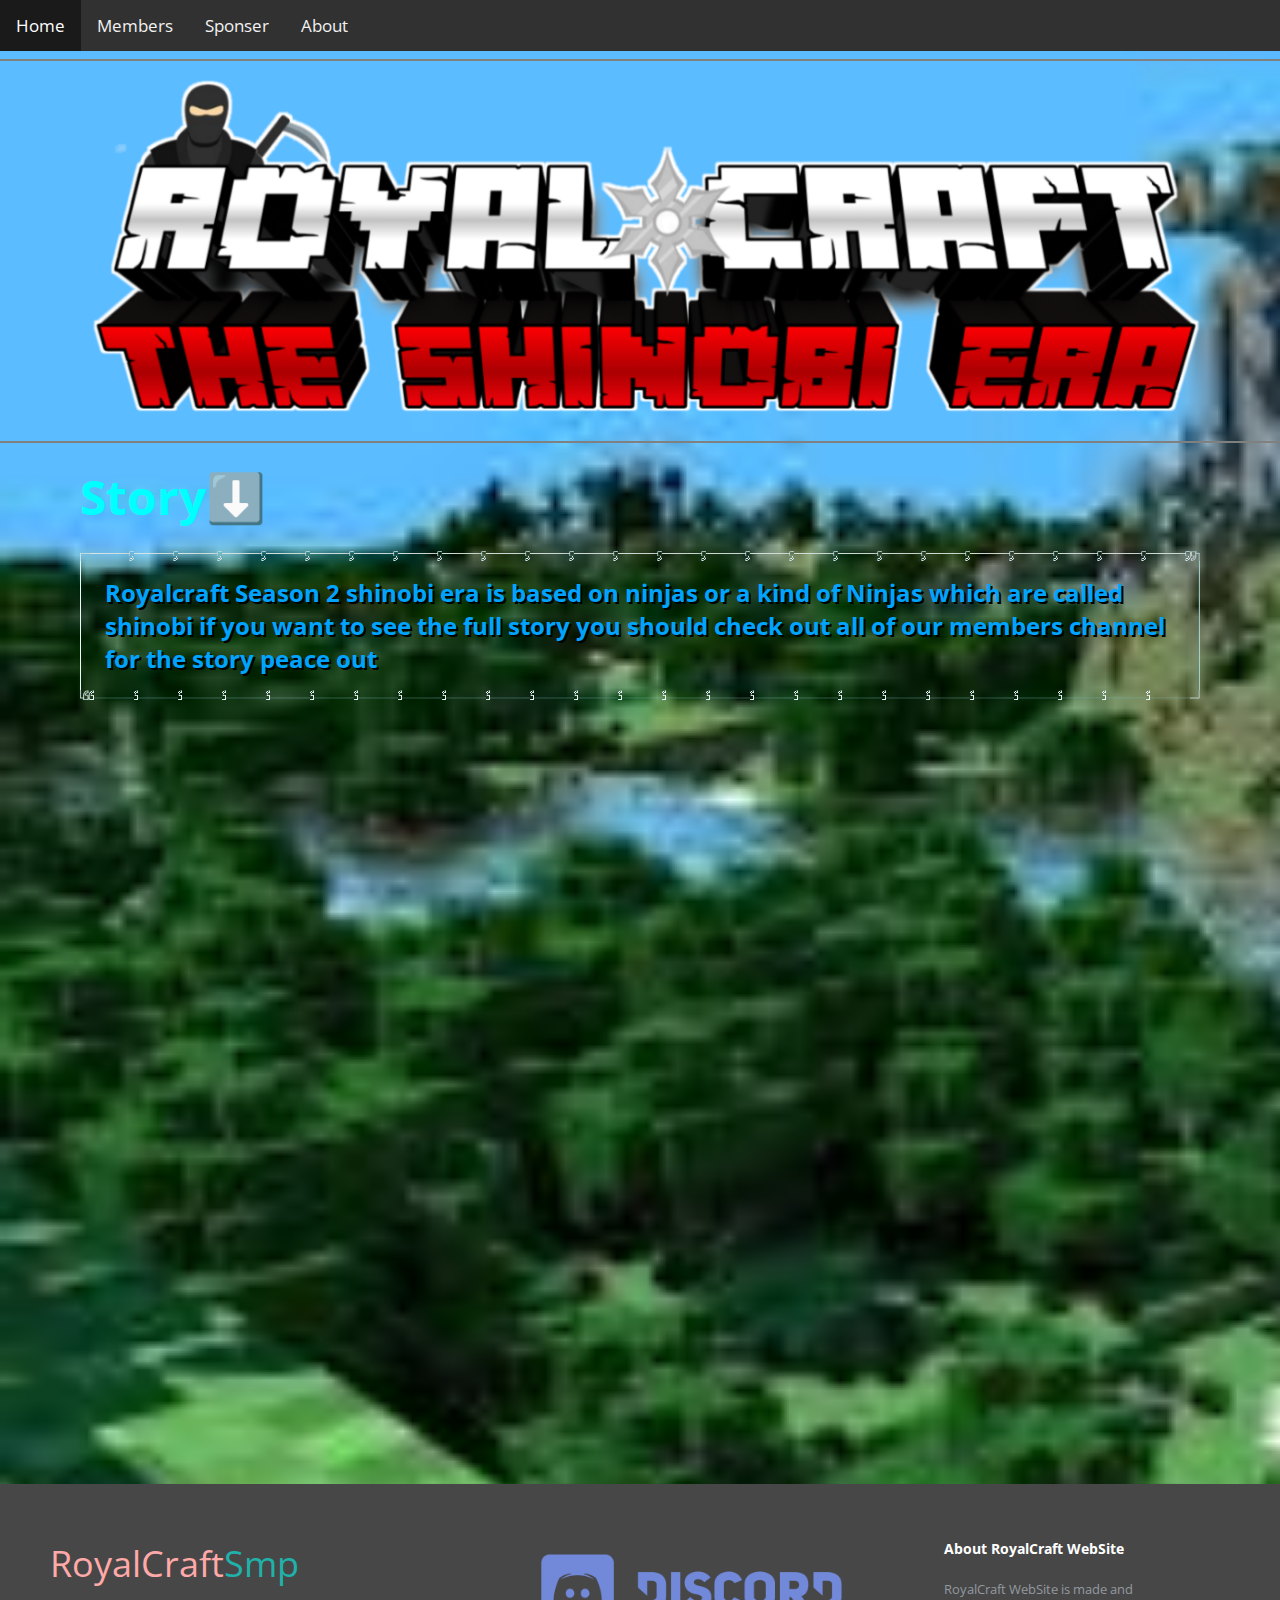
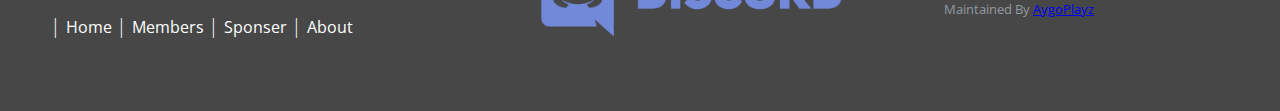
<file: index.html>
<!DOCTYPE html>
<html>
<head>
<meta name="viewport" content="width=device-width, initial-scale=1">
<style>
body {
  margin: 0;
  font-family: Arial, Helvetica, sans-serif;
}

.topnav {
  overflow: hidden;
  background-color: rgb(49, 49, 49);
}

.topnav a {
  float: left;
  color: #f2f2f2;
  text-align: center;
  padding: 14px 16px;
  text-decoration: none;
  font-size: 17px;
}

.topnav a:hover {
  background-color: #ddd;
  color: rgb(0, 0, 0);
}
.topnav a.active {
  background-color: #1a1a1a;
  color: rgb(255, 255, 255);
}
#borderimg1 { 
  border: 10px solid transparent;
  padding: 15px;
  border-image: url(borders.png) 30 round;
}
body {
  background-image: url('bgg.jpg');
  background-repeat: no-repeat;
  background-size: cover;
}



</style>
<link rel="stylesheet" href="INDEX.css">
</head>
<body >
<div class="topnav">
  <a class="active" href="#html">Home</a>
  <a href="Members.html">Members</a>
  <a href="sponser.html">Sponser</a>
  <a href="about.html">About</a>
</div> <hr size="2" noshade="">
 <center> <img src="royaaal.png" width="90%"> </center> <hr size="2" noshade="">
 <div style="padding-left: 80px;"><h1><font size="10" color="cyan">
   Story⬇️</h1></div></font>
 <b> <div style="padding-left: 80px;" ><font size="5" color="00A4FF" style="text-shadow: 2px 2px #000000;"> <div style="padding-right: 80px;"><div id="borderimg1">
  Royalcraft Season 2 shinobi era is based on ninjas or a kind of Ninjas which are called shinobi if you want to see the full story you should check out all of our members channel for the story peace out</div></div></p></div></b></div></b></font><br><br><br><br><br><br><br><br><br><br><br><br><br><br><br><br><br><br><br><br><br><br><br><br><br><br><br><br><br><br><br><br><br><br><br><br><br><br><br><br><br><br>

 
  <footer class="footer-distributed">
  
        <div class="footer-left">
  
          <h3>RoyalCraft<span>Smp</span></h3>
  
          <p class="footer-links">
            <a href="#" class="index.html">Home</a>
            
            <a href="Members.html">Members</a>
          
            <a href="sponser.html">Sponser</a>
          
            <a href="about.html">About</a>
            
          </p>
  

        </div>
  
        <div class="footer-center">
  

         <a href="https://discord.gg/AjyckhtmjX"> <img src="discord.png" width="80%"></a>
  

  

  
        </div>
  
        <div class="footer-right">
  
          <p class="footer-company-about">
            <span>About RoyalCraft WebSite</span>
            RoyalCraft WebSite is made and Maintained By <a href="https://www.youtube.com/channel/UC-1-DMJ7tTk9rEOPsu0PSDw">AygoPlayz</a>
          </p>
  

  
          </div>
  
        </div>
  
      </footer>

</body>
</html>
</file>
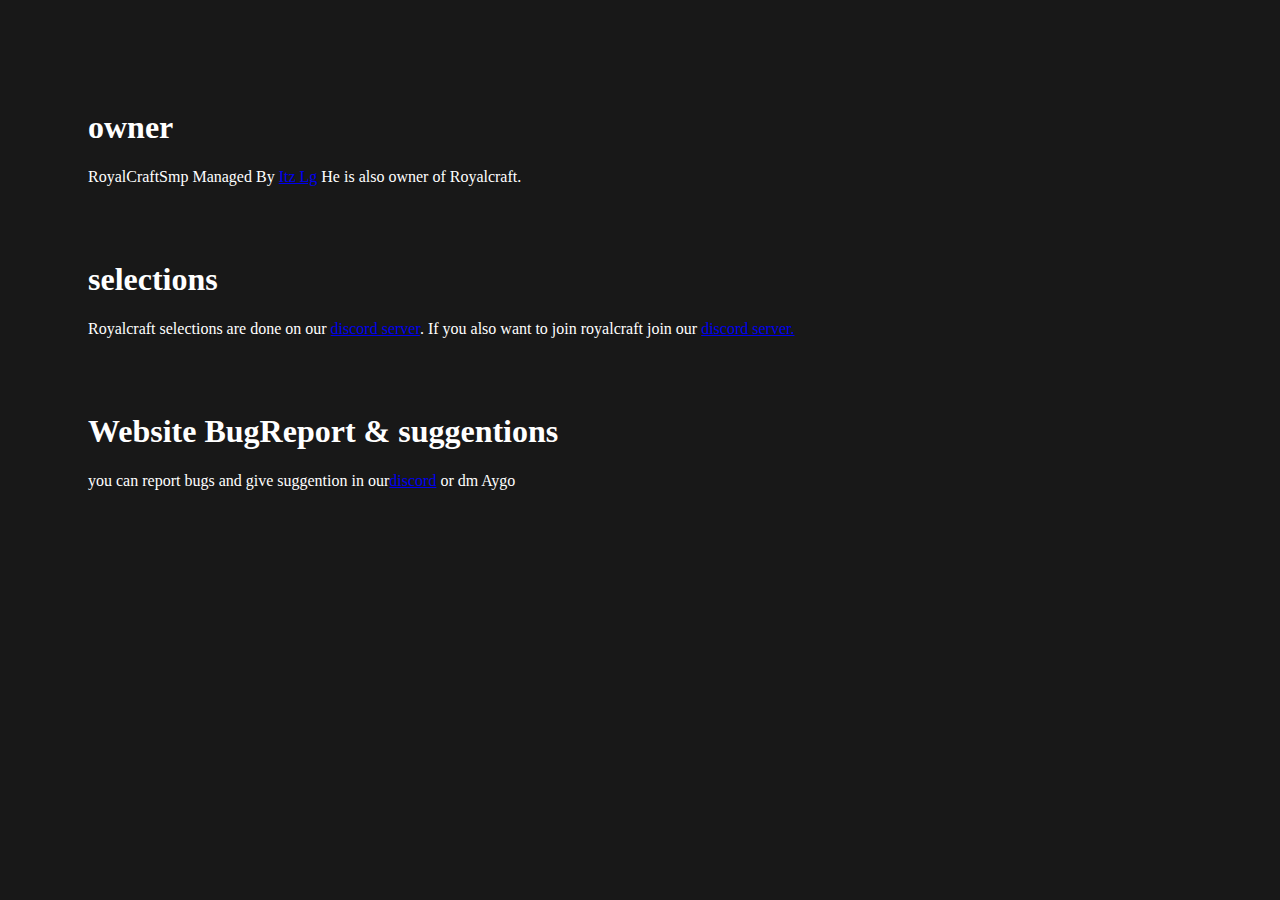
<file: about.html>
<head>

</head>
<body style="background-color: rgb(24, 24, 24);">
    <div style="
padding-left: 80px;
padding-right: 80px;
padding-top: 80px;
">
        <font color="white" face="verdana">
            <h1>owner</h1>
      RoyalCraftSmp Managed By <a href="https://www.youtube.com/channel/UCkY3mI9SSWckXcsNbK7L7nw">Itz Lg</a> He is also owner of Royalcraft.
     <br><br><br><br> 
     <h1>selections</h1>
     Royalcraft selections are done on our <a href="https://discord.gg/AjyckhtmjX">discord server</a>. If you also want to join royalcraft join our <a href="https://discord.gg/AjyckhtmjX">discord server.</a><br><br><br><br>
     <h1>Website BugReport & suggentions</h1>
     you can report bugs and give suggention in our<a href="https://discord.gg/AjyckhtmjX">discord</a> or dm Aygo

        </div>
</body>
</file>
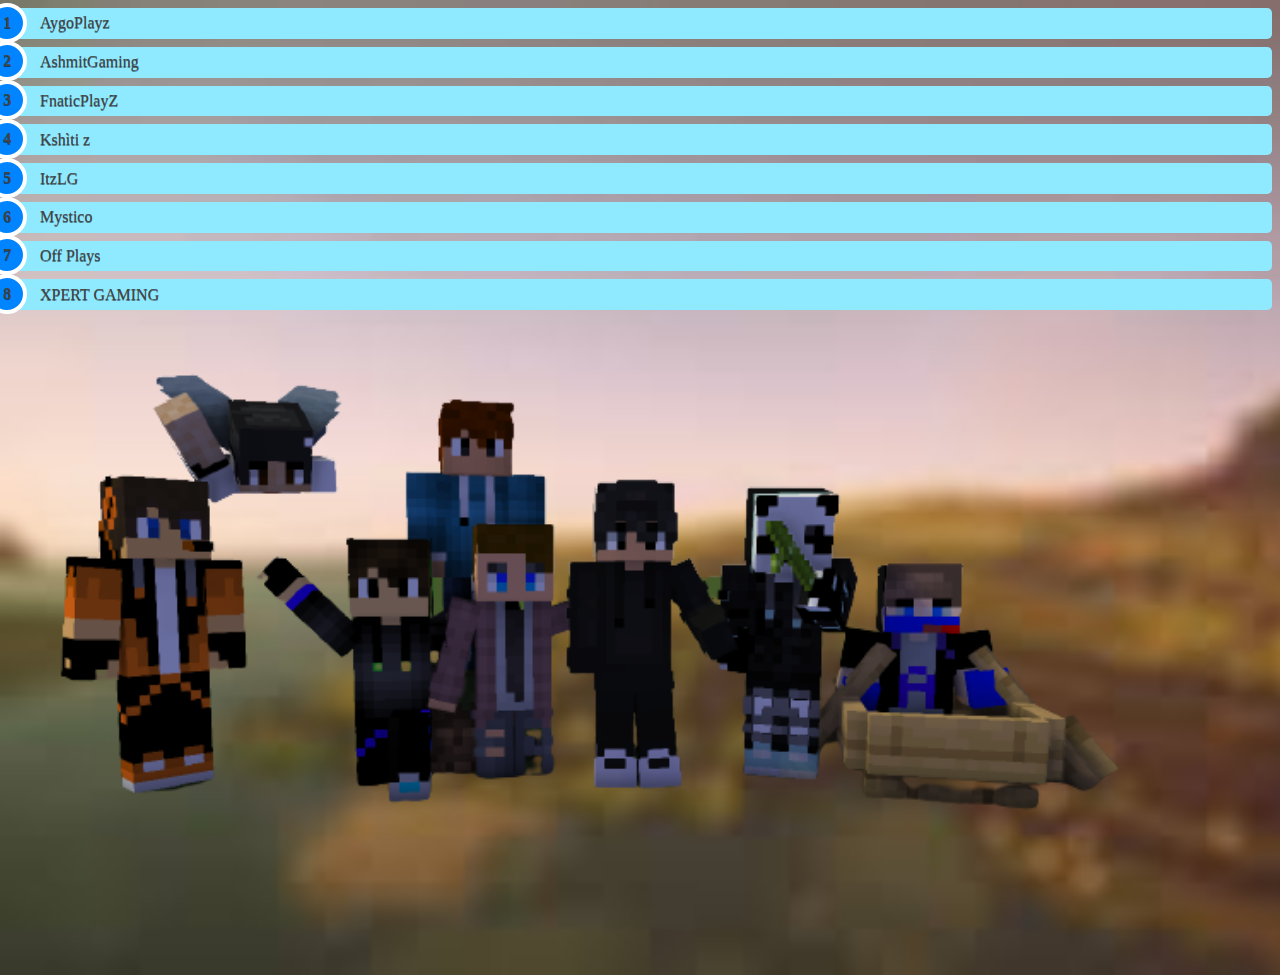
<file: Members.html>
<head>
    <link rel="stylesheet" href="link.css">
  </head>
<body>     
    
    <ol>
        <li class=""><a href="https://www.youtube.com/channel/UC-1-DMJ7tTk9rEOPsu0PSDw">AygoPlayz</a></li>
        <li class=""><a href="https://www.youtube.com/channel/UCLnDscZmrLYCJz93OTG8Bgw">AshmitGaming</a></li>
        <li class=""><a href="https://www.youtube.com/channel/UCtN1zI6yvEfKm6F9jRtDjQQ">FnaticPlayZ</a></li>
        <li class=""><a href="https://www.youtube.com/channel/UC4aD8x25pI9hK4ewJmHR4wg">Kshìti z</a></li>
        <li class=""><a href="https://www.youtube.com/channel/UCkY3mI9SSWckXcsNbK7L7nw">ItzLG</a></li>
        <li class=""><a href="https://www.youtube.com/channel/UCPsyeMgABMTi8-Z_ab5ttig">Mystico</a></li>
        <li class=""><a href="https://www.youtube.com/channel/UCC6nbnbfVmqtQr2n2drfrhA">Off Plays</a></li>
        <li class=""><a href="https://www.youtube.com/channel/UCgKO3JW6nhS3l85wL3va0Bg">XPERT GAMING</a></li>
    </ol>
    </div>
    <img src="hlo.png" width="90%">

        </body>
</file>
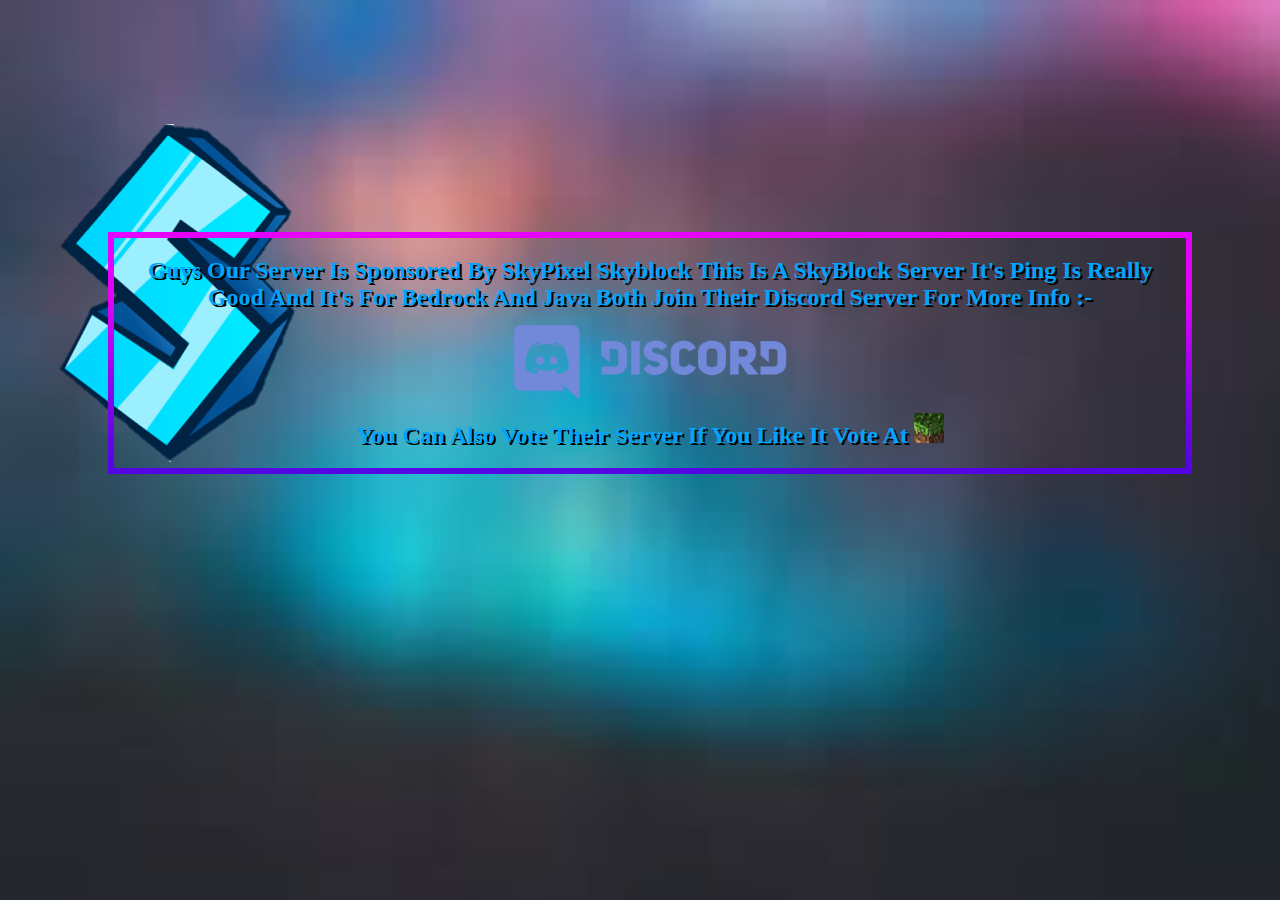
<file: sponser.html>
<head>
    <style>
 #borderimg1 { 
  border: 10px solid transparent;
  padding: 15px;
  border-image: url(Border.png) 30 round;
 }
    </style>
</head>
<body style=" 
background-image: url(bggg.jfif);background-repeat: no-repeat,;
background-size: cover;
">
    <b> <div style="padding-left: 100px;background-image: url(sky.png);  background-repeat: no-repeat, repeat; background-size: auto;     background-position: left; "><font size="5" color="00A4FF" face="verdana" style="text-shadow: 2px 2px #000000;"> <div style="padding-right: 80px;">
        <div style="padding-top: 200px;" >
            <div style="padding-Bottom: 80px;" ><p align="center" id="borderimg1">
    Guys Our Server Is Sponsored By SkyPixel Skyblock This Is A SkyBlock Server It's Ping Is Really Good And It's For Bedrock And Java Both Join Their Discord Server For More Info :-<br> <a href="https://discord.gg/znTxTNbKzh"><img src="discord.png" width="300px"></a><br>
    You Can Also Vote Their Server If You Like It Vote At <a href="https://minecraftpocket-servers.com/server/110455/"><img src="mcpe server.png" alt="" width="30px"></a></p>
</div></font></div></b></div></div>
</body>
</file>
<file: INDEX.css>
@import url(https://fonts.googleapis.com/css?family=Open+Sans:400,500,300,700);

* {
  font-family: Open Sans;
}

section {
  width: 100%;
  display: inline-block;
  background: rgb(0, 0, 0);
  height: 50vh;
  text-align: center;
  font-size: 22px;
  font-weight: 700;
  text-decoration: underline;
}

.footer-distributed{
	background: rgb(71, 71, 71);
	box-shadow: 0 1px 1px 0 rgba(255, 0, 0, 0.12);
	box-sizing: border-box;
	width: 100%;
	text-align: left;
	font: bold 16px sans-serif;
	padding: 55px 50px;
}

.footer-distributed .footer-left,
.footer-distributed .footer-center,
.footer-distributed .footer-right{
	display: inline-block;
	vertical-align: top;
}

/* Footer left */

.footer-distributed .footer-left{
	width: 40%;
}

/* The company logo */

.footer-distributed h3{
	color:  #ffa9a9;
	font: normal 36px 'Open Sans', cursive;
	margin: 0;
}

.footer-distributed h3 span{
	color:  lightseagreen;
}

/* Footer links */

.footer-distributed .footer-links{
	color:  #ffffff;
	margin: 20px 0 12px;
	padding: 0;
}

.footer-distributed .footer-links a{
	display:inline-block;
	line-height: 1.8;
  font-weight:400;
	text-decoration: none;
	color:  inherit;
}

.footer-distributed .footer-company-name{
	color:  #222;
	font-size: 14px;
	font-weight: normal;
	margin: 0;
}

/* Footer Center */

.footer-distributed .footer-center{
	width: 35%;
}

.footer-distributed .footer-center i{
	background-color:  #33383b;
	color: #ffffff;
	font-size: 25px;
	width: 38px;
	height: 38px;
	border-radius: 50%;
	text-align: center;
	line-height: 42px;
	margin: 10px 15px;
	vertical-align: middle;
}

.footer-distributed .footer-center i.fa-envelope{
	font-size: 17px;
	line-height: 38px;
}

.footer-distributed .footer-center p{
	display: inline-block;
	color: #ffffff;
  font-weight:400;
	vertical-align: middle;
	margin:0;
}

.footer-distributed .footer-center p span{
	display:block;
	font-weight: normal;
	font-size:14px;
	line-height:2;
}

.footer-distributed .footer-center p a{
	color:  lightseagreen;
	text-decoration: none;;
}

.footer-distributed .footer-links a:before {
  content: "|";
  font-weight:300;
  font-size: 20px;
  left: 0;
  color: #fff;
  display: inline-block;
  padding-right: 5px;
}

.footer-distributed .footer-links .link-1:before {
  content: none;
}

/* Footer Right */

.footer-distributed .footer-right{
	width: 20%;
}

.footer-distributed .footer-company-about{
	line-height: 20px;
	color:  #92999f;
	font-size: 13px;
	font-weight: normal;
	margin: 0;
}

.footer-distributed .footer-company-about span{
	display: block;
	color:  #ffffff;
	font-size: 14px;
	font-weight: bold;
	margin-bottom: 20px;
}

.footer-distributed .footer-icons{
	margin-top: 25px;
}

.footer-distributed .footer-icons a{
	display: inline-block;
	width: 35px;
	height: 35px;
	cursor: pointer;
	background-color:  #33383b;
	border-radius: 2px;

	font-size: 20px;
	color: #ffffff;
	text-align: center;
	line-height: 35px;

	margin-right: 3px;
	margin-bottom: 5px;
}

/* If you don't want the footer to be responsive, remove these media queries */

@media (max-width: 880px) {

	.footer-distributed{
		font: bold 14px sans-serif;
	}

	.footer-distributed .footer-left,
	.footer-distributed .footer-center,
	.footer-distributed .footer-right{
		display: block;
		width: 100%;
		margin-bottom: 40px;
		text-align: center;
	}

	.footer-distributed .footer-center i{
		margin-left: 0;
	}

}
</file>
<file: link.css>
ol {
    counter-reset: li; 
    list-style: none; 
    padding: 0;
    text-shadow: 0 1px 0 rgba(0, 0, 0, 0.5);
  }
  
  ol a {
    position: relative;
    display: block;
    padding: .4em .4em .4em 2em;
    margin: .5em 0;
    background: #8fe9ff;
    color: #444;
    text-decoration: none;
    border-radius: .3em;
    transition: .3s ease-out;
  }
  
  ol a:hover { background: #E9E4E0; }
  ol a:hover:before { transform: rotate(360deg); }
  ol a:before {
    content: counter(li);
    counter-increment: li;
    position: absolute;
    left: -1.3em;
    top: 50%;
    margin-top: -1.3em;
    background: #0084ff;
    height: 2em;
    width: 2em;
    line-height: 2em;
    border: .3em solid #fff;
    text-align: center;
    font-weight: bold;
    border-radius: 2em;
    transition: all .3s ease-out;
  }
  body {
    background-image: url('bg.jpg');
    background-repeat: no-repeat;
    background-size: cover;
  }
</file>
